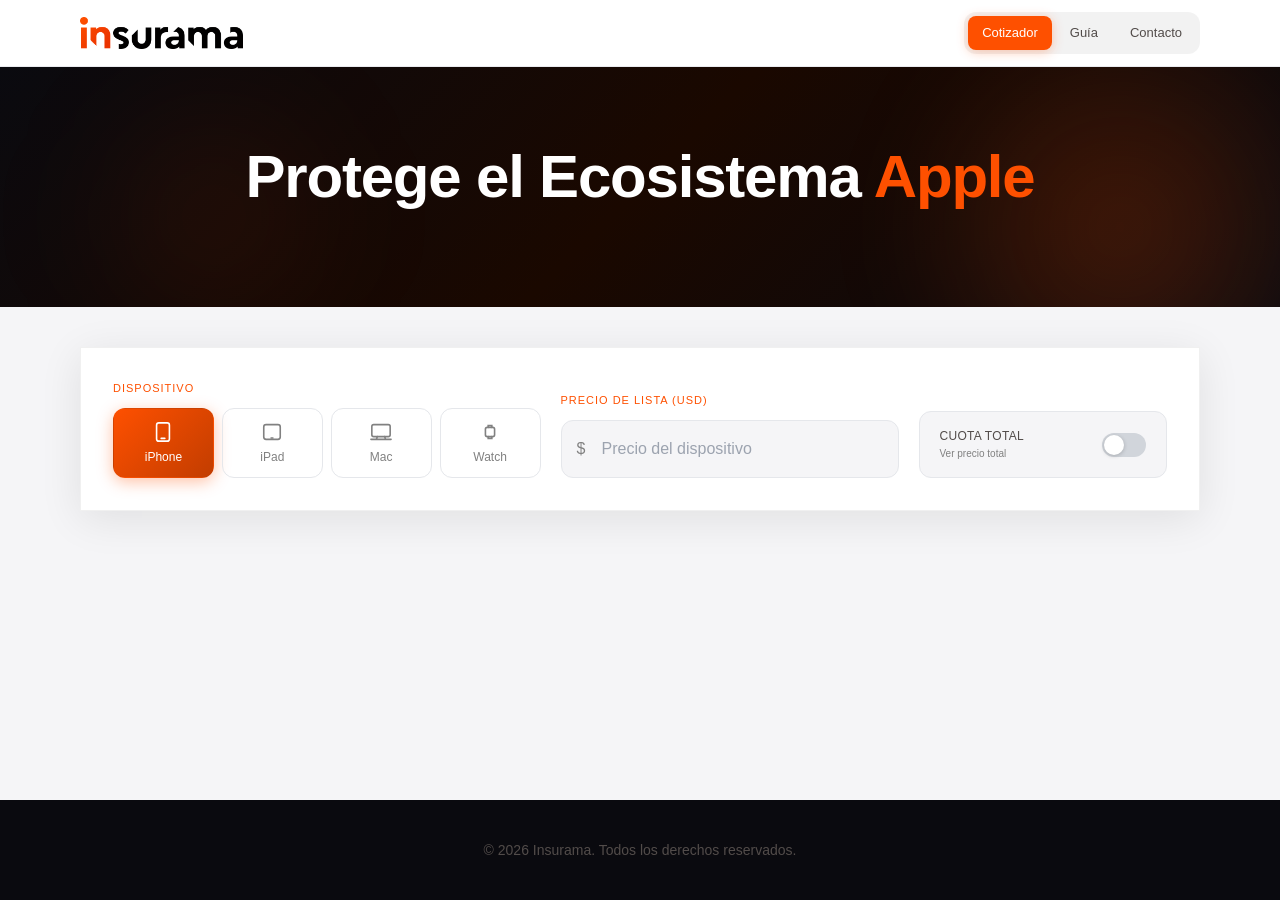
<file: index.html>
﻿<!DOCTYPE html>
<html lang="es">

<head>
  <meta charset="UTF-8">
  <meta name="viewport" content="width=device-width, initial-scale=1.0, viewport-fit=cover">
  <title>Insurama | Cotizador de Seguros</title>
  <style>
    *,
    ::backdrop,
    :after,
    :before {
      --tw-border-spacing-x: 0;
      --tw-border-spacing-y: 0;
      --tw-translate-x: 0;
      --tw-translate-y: 0;
      --tw-rotate: 0;
      --tw-skew-x: 0;
      --tw-skew-y: 0;
      --tw-scale-x: 1;
      --tw-scale-y: 1;
      --tw-pan-x: ;
      --tw-pan-y: ;
      --tw-pinch-zoom: ;
      --tw-scroll-snap-strictness: proximity;
      --tw-gradient-from-position: ;
      --tw-gradient-via-position: ;
      --tw-gradient-to-position: ;
      --tw-ordinal: ;
      --tw-slashed-zero: ;
      --tw-numeric-figure: ;
      --tw-numeric-spacing: ;
      --tw-numeric-fraction: ;
      --tw-ring-inset: ;
      --tw-ring-offset-width: 0px;
      --tw-ring-offset-color: #fff;
      --tw-ring-color: #3b82f680;
      --tw-ring-offset-shadow: 0 0 #0000;
      --tw-ring-shadow: 0 0 #0000;
      --tw-shadow: 0 0 #0000;
      --tw-shadow-colored: 0 0 #0000;
      --tw-blur: ;
      --tw-brightness: ;
      --tw-contrast: ;
      --tw-grayscale: ;
      --tw-hue-rotate: ;
      --tw-invert: ;
      --tw-saturate: ;
      --tw-sepia: ;
      --tw-drop-shadow: ;
      --tw-backdrop-blur: ;
      --tw-backdrop-brightness: ;
      --tw-backdrop-contrast: ;
      --tw-backdrop-grayscale: ;
      --tw-backdrop-hue-rotate: ;
      --tw-backdrop-invert: ;
      --tw-backdrop-opacity: ;
      --tw-backdrop-saturate: ;
      --tw-backdrop-sepia: ;
      --tw-contain-size: ;
      --tw-contain-layout: ;
      --tw-contain-paint: ;
      --tw-contain-style:
    }

    /*! tailwindcss v3.4.19 | MIT License | https://tailwindcss.com*/
    *,
    :after,
    :before {
      box-sizing: border-box;
      border: 0 solid #e5e7eb
    }

    :after,
    :before {
      --tw-content: ""
    }

    :host,
    html {
      line-height: 1.5;
      -webkit-text-size-adjust: 100%;
      -moz-tab-size: 4;
      -o-tab-size: 4;
      tab-size: 4;
      font-family: ui-sans-serif, system-ui, sans-serif, Apple Color Emoji, Segoe UI Emoji, Segoe UI Symbol, Noto Color Emoji;
      font-feature-settings: normal;
      font-variation-settings: normal;
      -webkit-tap-highlight-color: transparent
    }

    body {
      margin: 0;
      line-height: inherit
    }

    hr {
      height: 0;
      color: inherit;
      border-top-width: 1px
    }

    abbr:where([title]) {
      -webkit-text-decoration: underline dotted;
      text-decoration: underline dotted
    }

    h1,
    h2,
    h3,
    h4,
    h5,
    h6 {
      font-size: inherit;
      font-weight: inherit
    }

    a {
      color: inherit;
      text-decoration: inherit
    }

    b,
    strong {
      font-weight: bolder
    }

    code,
    kbd,
    pre,
    samp {
      font-family: ui-monospace, SFMono-Regular, Menlo, Monaco, Consolas, Liberation Mono, Courier New, monospace;
      font-feature-settings: normal;
      font-variation-settings: normal;
      font-size: 1em
    }

    small {
      font-size: 80%
    }

    sub,
    sup {
      font-size: 75%;
      line-height: 0;
      position: relative;
      vertical-align: initial
    }

    sub {
      bottom: -.25em
    }

    sup {
      top: -.5em
    }

    table {
      text-indent: 0;
      border-color: inherit;
      border-collapse: collapse
    }

    button,
    input,
    optgroup,
    select,
    textarea {
      font-family: inherit;
      font-feature-settings: inherit;
      font-variation-settings: inherit;
      font-size: 100%;
      font-weight: inherit;
      line-height: inherit;
      letter-spacing: inherit;
      color: inherit;
      margin: 0;
      padding: 0
    }

    button,
    select {
      text-transform: none
    }

    button,
    input:where([type=button]),
    input:where([type=reset]),
    input:where([type=submit]) {
      -webkit-appearance: button;
      background-color: initial;
      background-image: none
    }

    :-moz-focusring {
      outline: auto
    }

    :-moz-ui-invalid {
      box-shadow: none
    }

    progress {
      vertical-align: initial
    }

    ::-webkit-inner-spin-button,
    ::-webkit-outer-spin-button {
      height: auto
    }

    [type=search] {
      -webkit-appearance: textfield;
      outline-offset: -2px
    }

    ::-webkit-search-decoration {
      -webkit-appearance: none
    }

    ::-webkit-file-upload-button {
      -webkit-appearance: button;
      font: inherit
    }

    summary {
      display: list-item
    }

    blockquote,
    dd,
    dl,
    figure,
    h1,
    h2,
    h3,
    h4,
    h5,
    h6,
    hr,
    p,
    pre {
      margin: 0
    }

    fieldset {
      margin: 0
    }

    fieldset,
    legend {
      padding: 0
    }

    menu,
    ol,
    ul {
      list-style: none;
      margin: 0;
      padding: 0
    }

    dialog {
      padding: 0
    }

    textarea {
      resize: vertical
    }

    input::-moz-placeholder,
    textarea::-moz-placeholder {
      opacity: 1;
      color: #9ca3af
    }

    input::placeholder,
    textarea::placeholder {
      opacity: 1;
      color: #9ca3af
    }

    [role=button],
    button {
      cursor: pointer
    }

    :disabled {
      cursor: default
    }

    audio,
    canvas,
    embed,
    iframe,
    img,
    object,
    svg,
    video {
      display: block;
      vertical-align: middle
    }

    img,
    video {
      max-width: 100%;
      height: auto
    }

    [hidden]:where(:not([hidden=until-found])) {
      display: none
    }

    .pointer-events-none {
      pointer-events: none
    }

    .absolute {
      position: absolute
    }

    .relative {
      position: relative
    }

    .sticky {
      position: sticky
    }

    .inset-0 {
      inset: 0
    }

    .left-4 {
      left: 1rem
    }

    .top-0 {
      top: 0
    }

    .top-1\/2 {
      top: 50%
    }

    .z-10 {
      z-index: 10
    }

    .z-50 {
      z-index: 50
    }

    .col-span-full {
      grid-column: 1/-1
    }

    .mx-auto {
      margin-left: auto;
      margin-right: auto
    }

    .mb-0\.5 {
      margin-bottom: .125rem
    }

    .mb-1 {
      margin-bottom: .25rem
    }

    .mb-10 {
      margin-bottom: 2.5rem
    }

    .mb-2 {
      margin-bottom: .5rem
    }

    .mb-3 {
      margin-bottom: .75rem
    }

    .mb-4 {
      margin-bottom: 1rem
    }

    .mb-5 {
      margin-bottom: 1.25rem
    }

    .mb-6 {
      margin-bottom: 1.5rem
    }

    .mb-7 {
      margin-bottom: 1.75rem
    }

    .mb-8 {
      margin-bottom: 2rem
    }

    .mt-1 {
      margin-top: .25rem
    }

    .mt-1\.5 {
      margin-top: .375rem
    }

    .mt-5 {
      margin-top: 1.25rem
    }

    .mt-auto {
      margin-top: auto
    }

    .block {
      display: block
    }

    .flex {
      display: flex
    }

    .inline-flex {
      display: inline-flex
    }

    .grid {
      display: grid
    }

    .hidden {
      display: none
    }

    .h-1 {
      height: .25rem
    }

    .h-10 {
      height: 2.5rem
    }

    .h-2 {
      height: .5rem
    }

    .h-9 {
      height: 2.25rem
    }

    .h-px {
      height: 1px
    }

    .min-h-screen {
      min-height: 100vh
    }

    .w-10 {
      width: 2.5rem
    }

    .w-2 {
      width: .5rem
    }

    .w-9 {
      width: 2.25rem
    }

    .w-auto {
      width: auto
    }

    .w-full {
      width: 100%
    }

    .max-w-6xl {
      max-width: 72rem
    }

    .flex-1 {
      flex: 1 1 0%
    }

    .flex-shrink-0 {
      flex-shrink: 0
    }

    .-translate-y-1\/2 {
      --tw-translate-y: -50%;
      transform: translate(var(--tw-translate-x), var(--tw-translate-y)) rotate(var(--tw-rotate)) skewX(var(--tw-skew-x)) skewY(var(--tw-skew-y)) scaleX(var(--tw-scale-x)) scaleY(var(--tw-scale-y))
    }

    .grid-cols-1 {
      grid-template-columns: repeat(1, minmax(0, 1fr))
    }

    .grid-cols-4 {
      grid-template-columns: repeat(4, minmax(0, 1fr))
    }

    .flex-col {
      flex-direction: column
    }

    .items-start {
      align-items: flex-start
    }

    .items-end {
      align-items: flex-end
    }

    .items-center {
      align-items: center
    }

    .justify-center {
      justify-content: center
    }

    .justify-between {
      justify-content: space-between
    }

    .gap-1 {
      gap: .25rem
    }

    .gap-2 {
      gap: .5rem
    }

    .gap-3 {
      gap: .75rem
    }

    .gap-4 {
      gap: 1rem
    }

    .gap-5 {
      gap: 1.25rem
    }

    .gap-6 {
      gap: 1.5rem
    }

    .space-y-2>:not([hidden])~:not([hidden]) {
      --tw-space-y-reverse: 0;
      margin-top: calc(.5rem*(1 - var(--tw-space-y-reverse)));
      margin-bottom: calc(.5rem*var(--tw-space-y-reverse))
    }

    .space-y-3>:not([hidden])~:not([hidden]) {
      --tw-space-y-reverse: 0;
      margin-top: calc(.75rem*(1 - var(--tw-space-y-reverse)));
      margin-bottom: calc(.75rem*var(--tw-space-y-reverse))
    }

    .space-y-5>:not([hidden])~:not([hidden]) {
      --tw-space-y-reverse: 0;
      margin-top: calc(1.25rem*(1 - var(--tw-space-y-reverse)));
      margin-bottom: calc(1.25rem*var(--tw-space-y-reverse))
    }

    .overflow-hidden {
      overflow: hidden
    }

    .rounded-full {
      border-radius: 9999px
    }

    .rounded-lg {
      border-radius: .5rem
    }

    .rounded-xl {
      border-radius: .75rem
    }

    .border-b {
      border-bottom-width: 1px
    }

    .border-gray-200\/80 {
      border-color: #e5e7ebcc
    }

    .p-1 {
      padding: .25rem
    }

    .p-10 {
      padding: 2.5rem
    }

    .p-2\.5 {
      padding: .625rem
    }

    .p-4 {
      padding: 1rem
    }

    .p-5 {
      padding: 1.25rem
    }

    .p-6 {
      padding: 1.5rem
    }

    .p-7 {
      padding: 1.75rem
    }

    .px-2 {
      padding-left: .5rem;
      padding-right: .5rem
    }

    .px-3 {
      padding-left: .75rem;
      padding-right: .75rem
    }

    .px-4 {
      padding-left: 1rem;
      padding-right: 1rem
    }

    .px-5 {
      padding-left: 1.25rem;
      padding-right: 1.25rem
    }

    .px-6 {
      padding-left: 1.5rem;
      padding-right: 1.5rem
    }

    .py-1 {
      padding-top: .25rem;
      padding-bottom: .25rem
    }

    .py-10 {
      padding-top: 2.5rem;
      padding-bottom: 2.5rem
    }

    .py-14 {
      padding-top: 3.5rem;
      padding-bottom: 3.5rem
    }

    .py-2 {
      padding-top: .5rem;
      padding-bottom: .5rem
    }

    .py-3 {
      padding-top: .75rem;
      padding-bottom: .75rem
    }

    .py-4 {
      padding-top: 1rem;
      padding-bottom: 1rem
    }

    .pl-10 {
      padding-left: 2.5rem
    }

    .pr-4 {
      padding-right: 1rem
    }

    .text-center {
      text-align: center
    }

    .text-3xl {
      font-size: 1.875rem;
      line-height: 2.25rem
    }

    .text-\[10px\] {
      font-size: 10px
    }

    .text-base {
      font-size: 1rem;
      line-height: 1.5rem
    }

    .text-lg {
      font-size: 1.125rem;
      line-height: 1.75rem
    }

    .text-sm {
      font-size: .875rem;
      line-height: 1.25rem
    }

    .text-xs {
      font-size: .75rem;
      line-height: 1rem
    }

    .font-medium {
      font-weight: 500
    }

    .font-normal {
      font-weight: 400
    }

    .font-semibold {
      font-weight: 600
    }

    .uppercase {
      text-transform: uppercase
    }

    .leading-relaxed {
      line-height: 1.625
    }

    .leading-tight {
      line-height: 1.25
    }

    .tracking-wide {
      letter-spacing: .025em
    }

    .tracking-widest {
      letter-spacing: .1em
    }

    .text-white {
      --tw-text-opacity: 1;
      color: rgb(255 255 255/var(--tw-text-opacity, 1))
    }

    .transition-all {
      transition-property: all;
      transition-timing-function: cubic-bezier(.4, 0, .2, 1);
      transition-duration: .15s
    }

    .transition-colors {
      transition-property: color, background-color, border-color, text-decoration-color, fill, stroke;
      transition-timing-function: cubic-bezier(.4, 0, .2, 1);
      transition-duration: .15s
    }

    .hover\:text-brand:hover {
      --tw-text-opacity: 1;
      color: rgb(254 80 0/var(--tw-text-opacity, 1))
    }

    @media (min-width:640px) {
      .sm\:text-4xl {
        font-size: 2.25rem;
        line-height: 2.5rem
      }
    }

    @media (min-width:768px) {
      .md\:col-span-2 {
        grid-column: span 2/span 2
      }

      .md\:col-span-3 {
        grid-column: span 3/span 3
      }

      .md\:col-span-4 {
        grid-column: span 4/span 4
      }

      .md\:col-span-5 {
        grid-column: span 5/span 5
      }

      .md\:h-12 {
        height: 3rem
      }

      .md\:grid-cols-12 {
        grid-template-columns: repeat(12, minmax(0, 1fr))
      }

      .md\:grid-cols-2 {
        grid-template-columns: repeat(2, minmax(0, 1fr))
      }

      .md\:grid-cols-3 {
        grid-template-columns: repeat(3, minmax(0, 1fr))
      }

      .md\:p-8 {
        padding: 2rem
      }

      .md\:px-12 {
        padding-left: 3rem;
        padding-right: 3rem
      }

      .md\:py-20 {
        padding-top: 5rem;
        padding-bottom: 5rem
      }

      .md\:text-4xl {
        font-size: 2.25rem;
        line-height: 2.5rem
      }

      .md\:text-6xl {
        font-size: 3.75rem;
        line-height: 1
      }
    }

    @media (min-width:1024px) {
      .lg\:grid-cols-3 {
        grid-template-columns: repeat(3, minmax(0, 1fr))
      }
    }
  </style>
  <style>
    * {
      font-family: -apple-system, BlinkMacSystemFont, 'Segoe UI', Helvetica, Arial, sans-serif;
      -webkit-font-smoothing: antialiased;
      -webkit-tap-highlight-color: transparent;
      box-sizing: border-box;
    }

    html,
    body {
      overflow-x: hidden;
      -webkit-text-size-adjust: 100%;
    }

    .reveal {
      opacity: 0;
      transform: translateY(24px);
      transition: opacity 0.6s ease, transform 0.6s ease;
    }

    .reveal.visible {
      opacity: 1;
      transform: translateY(0);
    }

    .stagger-1 {
      transition-delay: 0.1s;
    }

    .stagger-2 {
      transition-delay: 0.2s;
    }

    .stagger-3 {
      transition-delay: 0.3s;
    }

    .stagger-4 {
      transition-delay: 0.4s;
    }

    .card-hover {
      transition: transform 0.25s ease, box-shadow 0.25s ease;
    }

    .card-hover:hover {
      transform: translateY(-4px) scale(1.012);
    }

    .glow-brand {
      box-shadow: 0 8px 32px rgba(254, 80, 0, 0.18), 0 0 0 2px rgba(254, 80, 0, 0.15);
    }

    .glow-brand:hover {
      box-shadow: 0 12px 40px rgba(254, 80, 0, 0.28), 0 0 0 2px rgba(254, 80, 0, 0.25);
    }

    @keyframes shimmer {
      0% {
        background-position: -400px 0;
      }

      100% {
        background-position: 400px 0;
      }
    }

    @keyframes float {

      0%,
      100% {
        transform: translateY(0px);
      }

      50% {
        transform: translateY(-8px);
      }
    }

    .animate-float {
      animation: float 4s ease-in-out infinite;
    }

    @keyframes orbPulse {

      0%,
      100% {
        opacity: 0.35;
        transform: scale(1);
      }

      50% {
        opacity: 0.55;
        transform: scale(1.08);
      }
    }

    .hero-orb {
      animation: orbPulse 6s ease-in-out infinite;
    }

    .glass {
      background: rgba(255, 255, 255, 0.96);
      border: 1px solid rgba(0, 0, 0, 0.07);
      box-shadow: 0 8px 32px rgba(0, 0, 0, 0.07);
    }

    .device-btn {
      cursor: pointer;
      transition: all 0.2s ease;
      border: 1.5px solid #e5e7eb;
      color: #818181;
    }

    .device-btn:hover {
      border-color: #FE5000;
      color: #FE5000;
      background: rgba(254, 80, 0, 0.04);
    }

    .device-btn.active {
      background: linear-gradient(135deg, #FE5000 0%, #c23d00 100%);
      border-color: transparent;
      color: white;
      box-shadow: 0 4px 16px rgba(254, 80, 0, 0.35);
    }

    .device-btn.active span,
    .device-btn.active svg {
      color: white;
      stroke: white;
    }

    .toggle-switch {
      width: 44px;
      height: 24px;
      background: #d1d5db;
      border-radius: 12px;
      position: relative;
      cursor: pointer;
      transition: background 0.3s;
      flex-shrink: 0;
    }

    .toggle-switch.on {
      background: #FE5000;
    }

    .toggle-switch::after {
      content: '';
      position: absolute;
      width: 20px;
      height: 20px;
      background: white;
      border-radius: 50%;
      top: 2px;
      left: 2px;
      transition: transform 0.3s;
      box-shadow: 0 1px 4px rgba(0, 0, 0, 0.2);
    }

    .toggle-switch.on::after {
      transform: translateX(20px);
    }

    .tab-btn {
      cursor: pointer;
      padding: 7px 14px;
      font-weight: 500;
      font-size: 13px;
      border-radius: 8px;
      transition: all 0.2s;
      white-space: nowrap;
    }

    .tab-btn.active {
      background: #FE5000;
      color: white;
      box-shadow: 0 2px 12px rgba(254, 80, 0, 0.3);
    }

    .tab-btn:not(.active) {
      color: #524C4A;
    }

    .tab-btn:not(.active):hover {
      background: rgba(0, 0, 0, 0.05);
    }

    @media (max-width: 400px) {
      .tab-btn {
        padding: 6px 10px;
        font-size: 12px;
      }
    }

    .tab-content {
      display: none;
      animation: tabFadeIn 0.35s ease;
    }

    .tab-content.active {
      display: block;
    }

    @keyframes tabFadeIn {
      from {
        opacity: 0;
        transform: translateY(6px);
      }

      to {
        opacity: 1;
        transform: translateY(0);
      }
    }

    header {
      transition: box-shadow 0.3s ease, border-color 0.3s ease;
      padding-left: env(safe-area-inset-left);
      padding-right: env(safe-area-inset-right);
    }

    header.scrolled {
      box-shadow: 0 2px 24px rgba(254, 80, 0, 0.08);
      border-bottom-color: rgba(254, 80, 0, 0.18) !important;
    }

    footer {
      padding-bottom: calc(env(safe-area-inset-bottom) + 2.5rem);
    }

    input:focus {
      outline: none;
      border-color: #FE5000 !important;
      box-shadow: 0 0 0 3px rgba(254, 80, 0, 0.15) !important;
    }

    input[type="number"]::-webkit-inner-spin-button,
    input[type="number"]::-webkit-outer-spin-button {
      -webkit-appearance: none;
      margin: 0;
    }

    input[type="number"] {
      -moz-appearance: textfield;
    }

    @keyframes pulse-glow {

      0%,
      100% {
        box-shadow: 0 8px 32px rgba(254, 80, 0, 0.15), 0 0 0 2px rgba(254, 80, 0, 0.12);
      }

      50% {
        box-shadow: 0 12px 40px rgba(254, 80, 0, 0.28), 0 0 0 2px rgba(254, 80, 0, 0.22);
      }
    }

    .recommended-pulse {
      animation: pulse-glow 3s infinite;
    }

    .fade-in {
      animation: fadeIn 0.4s ease;
    }

    @keyframes fadeIn {
      from {
        opacity: 0;
        transform: translateY(8px);
      }

      to {
        opacity: 1;
        transform: translateY(0);
      }
    }

    .section-label {
      font-size: 11px;
      font-weight: 500;
      letter-spacing: 0.09em;
      text-transform: uppercase;
      color: #FE5000;
    }

    .step-connector {
      flex: 1;
      height: 2px;
      background: linear-gradient(90deg, #FE5000, rgba(254, 80, 0, 0.2));
      margin: 0 8px;
      margin-top: -20px;
    }

    .coverage-card {
      border-radius: 20px;
      overflow: hidden;
      background: white;
      box-shadow: 0 4px 24px rgba(0, 0, 0, 0.07);
      transition: transform 0.25s ease, box-shadow 0.25s ease;
    }

    .coverage-card:hover {
      transform: translateY(-3px);
      box-shadow: 0 8px 32px rgba(0, 0, 0, 0.11);
    }

    button,
    input,
    [onclick] {
      touch-action: manipulation;
    }

    @media (max-width: 380px) {
      .hero-section h1 {
        font-size: 1.6rem;
        line-height: 1.2;
      }

      .device-btn span {
        font-size: 9px;
      }
    }
  </style>
</head>

<body class="min-h-screen flex flex-col" style="background:#f5f5f7; color:#070200"> <!-- ===== NAVBAR ===== -->
  <header class="sticky top-0 z-50 border-b border-gray-200/80"
    style="background:rgba(255,255,255,0.92);backdrop-filter:blur(20px);-webkit-backdrop-filter:blur(20px)">
    <div class="max-w-6xl mx-auto px-4 py-3 flex items-center justify-between gap-4"> <img
        src="[data-uri]"
        alt="Insurama" style="height:32px;width:auto;display:block;">
      <div class="flex gap-1 p-1 rounded-xl" style="background:rgba(0,0,0,0.05)"> <button class="tab-btn active"
          onclick="showTab('cotizador',this)">Cotizador</button> <button class="tab-btn"
          onclick="showTab('guia',this)">Guía</button> <button class="tab-btn"
          onclick="showTab('contacto',this)">Contacto</button> </div>
    </div>
  </header> <!-- ===== HERO ===== -->
  <section class="hero-section relative overflow-hidden py-14 md:py-20 px-4"
    style="background:linear-gradient(135deg, #0a0a0f 0%, #1a0800 50%, #0a0a0f 100%)"> <!-- Floating orb -->
    <div class="hero-orb absolute pointer-events-none"
      style="width:min(480px,100vw);height:min(480px,100vw);border-radius:50%;background:radial-gradient(circle, rgba(254,80,0,0.22) 0%, transparent 70%);top:-80px;right:-80px;filter:blur(40px)">
    </div>
    <div class="absolute pointer-events-none"
      style="width:min(300px,80vw);height:min(300px,80vw);border-radius:50%;background:radial-gradient(circle, rgba(254,80,0,0.1) 0%, transparent 70%);bottom:-60px;left:5%;filter:blur(60px)">
    </div>
    <div class="max-w-6xl mx-auto text-center relative z-10">
      <h1 class="text-3xl sm:text-4xl md:text-6xl font-semibold text-white leading-tight mb-5"
        style="letter-spacing:-0.02em"> Protege el Ecosistema <span style="color:#FE5000">Apple</span> </h1>
    </div>
  </section> <!-- TAB: COTIZADOR -->
  <div id="tab-cotizador" class="tab-content active">
    <section class="max-w-6xl mx-auto px-4 py-10"> <!-- Calculator panel -->
      <div class="reveal visible rounded-[24px] p-6 md:p-8 mb-8"
        style="background:#fff;box-shadow:0 8px 40px rgba(0,0,0,0.09);border:1px solid rgba(0,0,0,0.06)">
        <div class="grid grid-cols-1 md:grid-cols-12 gap-5 items-end"> <!-- Device Selector -->
          <div class="md:col-span-5"> <label class="section-label mb-3 block">Dispositivo</label>
            <div class="grid grid-cols-4 gap-2" id="deviceGrid"> <button onclick="selectDevice('iphone')"
                data-dev="iphone"
                class="device-btn active flex flex-col items-center py-3 px-2 rounded-xl transition-all"> <svg
                  viewBox="0 0 24 24" fill="none" stroke="currentColor" stroke-width="1.75" stroke-linecap="round"
                  width="22" height="22">
                  <rect x="5" y="2" width="14" height="20" rx="2.5" />
                  <line x1="10" y1="19" x2="14" y2="19" />
                </svg> <span class="text-xs mt-1.5 font-medium">iPhone</span> </button> <button
                onclick="selectDevice('ipad')" data-dev="ipad"
                class="device-btn flex flex-col items-center py-3 px-2 rounded-xl transition-all"> <svg
                  viewBox="0 0 24 24" fill="none" stroke="currentColor" stroke-width="1.75" stroke-linecap="round"
                  width="22" height="22">
                  <rect x="3" y="4" width="18" height="16" rx="2.5" />
                  <line x1="11" y1="18.5" x2="13" y2="18.5" />
                </svg> <span class="text-xs mt-1.5 font-medium">iPad</span> </button> <button
                onclick="selectDevice('mac')" data-dev="mac"
                class="device-btn flex flex-col items-center py-3 px-2 rounded-xl transition-all"> <svg
                  viewBox="0 0 24 24" fill="none" stroke="currentColor" stroke-width="1.75" stroke-linecap="round"
                  width="22" height="22">
                  <rect x="2" y="4" width="20" height="13" rx="2" />
                  <path d="M1 20h22M8 17l-1 3M16 17l1 3" />
                </svg> <span class="text-xs mt-1.5 font-medium">Mac</span> </button> <button
                onclick="selectDevice('watch')" data-dev="watch"
                class="device-btn flex flex-col items-center py-3 px-2 rounded-xl transition-all"> <svg
                  viewBox="0 0 24 24" fill="none" stroke="currentColor" stroke-width="1.75" stroke-linecap="round"
                  width="22" height="22">
                  <rect x="7" y="7" width="10" height="10" rx="2" />
                  <path d="M10 7V5h4v2M10 17v2h4v-2" />
                </svg> <span class="text-xs mt-1.5 font-medium">Watch</span> </button> </div>
          </div> <!-- Value Input -->
          <div class="md:col-span-4"> <label class="section-label mb-3 block">Precio de Lista (USD)</label>
            <div class="relative"> <span class="absolute left-4 top-1/2 -translate-y-1/2 font-normal text-base"
                style="color:#818181">$</span> <input id="priceInput" type="number" min="0" step="1"
                placeholder="Precio del dispositivo"
                class="w-full rounded-xl py-4 pl-10 pr-4 text-base font-normal transition-all"
                style="background:#f5f5f7;border:1.5px solid #e5e7eb;color:#070200" oninput="calculate()"> </div>
          </div> <!-- Monthly Toggle -->
          <div class="md:col-span-3">
            <div class="flex items-center justify-between py-4 px-5 rounded-xl"
              style="background:#f5f5f7;border:1.5px solid #e5e7eb">
              <div>
                <p class="text-xs font-medium uppercase tracking-wide mb-0.5" style="color:#524C4A">Cuota Total</p>
                <p class="text-[10px]" style="color:#818181">Ver precio total</p>
              </div>
              <div id="monthlyToggle" class="toggle-switch" onclick="toggleMonthly()"></div>
            </div>
          </div>
        </div> <!-- Range indicator -->
        <div id="rangeIndicator" class="mt-5 hidden"> <span
            class="inline-flex items-center gap-2 text-xs font-semibold px-3 py-2 rounded-lg"
            style="background:#f5f5f7;color:#524C4A"> <svg viewBox="0 0 24 24" fill="currentColor" width="13"
              height="13" style="color:#FE5000">
              <path
                d="M12 2C6.48 2 2 6.48 2 12s4.48 10 10 10 10-4.48 10-10S17.52 2 12 2zm1 15h-2v-6h2v6zm0-8h-2V7h2v2z" />
            </svg> <span id="rangeText"></span> </span> </div>
      </div> <!-- Pricing cards -->
      <div id="cardsContainer" class="grid grid-cols-1 md:grid-cols-2 lg:grid-cols-3 gap-6 mb-10"></div>
    </section>
  </div> <!-- TAB: GUIA -->
  <div id="tab-guia" class="tab-content">
    <div class="max-w-6xl mx-auto px-4 py-10 space-y-10">

      <!-- AVISO COMPARTIDO -->
      <div class="reveal p-6 md:p-8 rounded-[20px]" style="background:#ffdbcc;border:1px solid #e2bfb0">
        <div class="flex items-center gap-3 mb-5">
          <svg viewBox="0 0 24 24" fill="currentColor" width="24" height="24" style="color:#a04100;flex-shrink:0"><path d="M1 21h22L12 2 1 21zm12-3h-2v-2h2v2zm0-4h-2v-4h2v4z"/></svg>
          <div>
            <p class="text-xs font-bold uppercase tracking-widest" style="color:#7a3000">Aplica para ambas coberturas</p>
            <p class="text-sm font-semibold mt-0.5" style="color:#351000">Durante el proceso de facturación y activación, es obligatorio verificar que:</p>
          </div>
        </div>
        <div class="grid grid-cols-1 md:grid-cols-3 gap-3">
          <div class="flex items-center gap-3 p-3 rounded-[10px] bg-white" style="border:1px solid rgba(226,191,176,0.5)">
            <svg viewBox="0 0 24 24" fill="currentColor" width="20" height="20" style="color:#FE5000;flex-shrink:0"><path d="M12 2C6.48 2 2 6.48 2 12s4.48 10 10 10 10-4.48 10-10S17.52 2 12 2zm-2 15l-5-5 1.41-1.41L10 14.17l7.59-7.59L19 8l-9 9z"/></svg>
            <p class="text-sm" style="color:#351000">Precio de lista del dispositivo, sin descuentos ocasionales.</p>
          </div>
          <div class="flex items-center gap-3 p-3 rounded-[10px] bg-white" style="border:1px solid rgba(226,191,176,0.5)">
            <svg viewBox="0 0 24 24" fill="currentColor" width="20" height="20" style="color:#FE5000;flex-shrink:0"><path d="M12 2C6.48 2 2 6.48 2 12s4.48 10 10 10 10-4.48 10-10S17.52 2 12 2zm-2 15l-5-5 1.41-1.41L10 14.17l7.59-7.59L19 8l-9 9z"/></svg>
            <p class="text-sm" style="color:#351000">El valor de la póliza coincida con el cobrado en factura.</p>
          </div>
          <div class="flex items-center gap-3 p-3 rounded-[10px] bg-white" style="border:1px solid rgba(226,191,176,0.5)">
            <svg viewBox="0 0 24 24" fill="currentColor" width="20" height="20" style="color:#FE5000;flex-shrink:0"><path d="M12 2C6.48 2 2 6.48 2 12s4.48 10 10 10 10-4.48 10-10S17.52 2 12 2zm-2 15l-5-5 1.41-1.41L10 14.17l7.59-7.59L19 8l-9 9z"/></svg>
            <p class="text-sm" style="color:#351000">El plan seleccionado sea el contratado por el cliente.</p>
          </div>
        </div>
      </div>

      <!-- TODO RIESGO -->
      <div class="reveal">
        <div class="flex items-center gap-2 mb-5">
          <svg viewBox="0 0 24 24" fill="currentColor" width="22" height="22" style="color:#FE5000"><path d="M12 2L4 5.5V12c0 5 3.5 9.7 8 11 4.5-1.3 8-6 8-11V5.5L12 2z"/></svg>
          <div>
            <p class="text-xs font-bold uppercase tracking-widest" style="color:#FE5000">Cobertura completa</p>
            <h2 class="text-xl font-bold" style="color:#070200">Todo Riesgo</h2>
          </div>
        </div>
        <div class="grid grid-cols-1 md:grid-cols-2 gap-5">

          <!-- Cómo funciona — panel ancho -->
          <div class="rounded-[16px] bg-white p-6" style="border:1px solid #e5e7eb;box-shadow:0 2px 12px rgba(0,0,0,0.04)">
            <h3 class="text-sm font-semibold mb-4 flex items-center gap-2" style="color:#070200">
              <svg viewBox="0 0 24 24" fill="currentColor" width="18" height="18" style="color:#FE5000"><path d="M12 2C6.48 2 2 6.48 2 12s4.48 10 10 10 10-4.48 10-10S17.52 2 12 2zm1 17h-2v-2h2v2zm2.07-7.75l-.9.92C13.45 12.9 13 13.5 13 15h-2v-.5c0-1.1.45-2.1 1.17-2.83l1.24-1.26c.37-.36.59-.86.59-1.41 0-1.1-.9-2-2-2s-2 .9-2 2H8c0-2.21 1.79-4 4-4s4 1.79 4 4c0 .88-.36 1.68-.93 2.25z"/></svg>
              ¿Cómo funcionan los Seguros?
            </h3>
            <ul class="space-y-3">
              <li class="flex items-start gap-3">
                <svg viewBox="0 0 24 24" fill="currentColor" width="18" height="18" style="color:#FE5000;flex-shrink:0;margin-top:1px"><path d="M12 2C6.48 2 2 6.48 2 12s4.48 10 10 10 10-4.48 10-10S17.52 2 12 2zm-2 15l-5-5 1.41-1.41L10 14.17l7.59-7.59L19 8l-9 9z"/></svg>
                <p class="text-sm" style="color:#070200">Seguro para productos nuevos.</p>
              </li>
              <li class="flex items-start gap-3">
                <svg viewBox="0 0 24 24" fill="currentColor" width="18" height="18" style="color:#FE5000;flex-shrink:0;margin-top:1px"><path d="M12 2C6.48 2 2 6.48 2 12s4.48 10 10 10 10-4.48 10-10S17.52 2 12 2zm-2 15l-5-5 1.41-1.41L10 14.17l7.59-7.59L19 8l-9 9z"/></svg>
                <p class="text-sm" style="color:#070200">Cubre daño accidental (roturas o mojaduras) y robo/hurto, según la modalidad contratada.</p>
              </li>
              <li class="flex items-start gap-3">
                <svg viewBox="0 0 24 24" fill="currentColor" width="18" height="18" style="color:#FE5000;flex-shrink:0;margin-top:1px"><path d="M12 2C6.48 2 2 6.48 2 12s4.48 10 10 10 10-4.48 10-10S17.52 2 12 2zm-2 15l-5-5 1.41-1.41L10 14.17l7.59-7.59L19 8l-9 9z"/></svg>
                <p class="text-sm font-semibold" style="color:#070200">En caso de siniestro, NO HAY DEDUCIBLE.</p>
              </li>
              <li class="flex items-start gap-3">
                <svg viewBox="0 0 24 24" fill="currentColor" width="18" height="18" style="color:#FE5000;flex-shrink:0;margin-top:1px"><path d="M12 2C6.48 2 2 6.48 2 12s4.48 10 10 10 10-4.48 10-10S17.52 2 12 2zm-2 15l-5-5 1.41-1.41L10 14.17l7.59-7.59L19 8l-9 9z"/></svg>
                <p class="text-sm" style="color:#070200">Permite cambiar el equipo asegurado en cualquier momento de la vigencia.</p>
              </li>
              <li class="flex items-start gap-3">
                <svg viewBox="0 0 24 24" fill="currentColor" width="18" height="18" style="color:#FE5000;flex-shrink:0;margin-top:1px"><path d="M12 2C6.48 2 2 6.48 2 12s4.48 10 10 10 10-4.48 10-10S17.52 2 12 2zm-2 15l-5-5 1.41-1.41L10 14.17l7.59-7.59L19 8l-9 9z"/></svg>
                <p class="text-sm" style="color:#070200">Cubre 1 o 2 siniestros: 1 por daño accidental/mojadura + 1 por robo o hurto al año.</p>
              </li>
            </ul>
          </div>

          <!-- Siniestro — panel estrecho -->
          <div class="flex flex-col gap-4">
            <div class="rounded-[16px] p-6 flex-grow" style="background:#f5f5f7;border:1px solid #e5e7eb">
              <h3 class="text-sm font-semibold mb-4" style="color:#070200">¿Qué sucede en caso de siniestro?</h3>
              <div class="space-y-3">
                <div class="flex items-start gap-3 pb-3" style="border-bottom:1px solid #e5e7eb">
                  <span class="w-6 h-6 rounded-full flex items-center justify-center text-xs font-bold text-white flex-shrink-0" style="background:#FE5000">1</span>
                  <p class="text-sm" style="color:#070200">Declarar el siniestro vía app <strong>INSURAMA</strong> o Espacio Cliente web.</p>
                </div>
                <div class="flex items-start gap-3 pb-3" style="border-bottom:1px solid #e5e7eb">
                  <span class="w-6 h-6 rounded-full flex items-center justify-center text-xs font-bold text-white flex-shrink-0" style="background:#FE5000">2</span>
                  <p class="text-sm" style="color:#070200">Adjuntar factura/boleta de compra del equipo.</p>
                </div>
                <div class="flex items-start gap-3 pb-3" style="border-bottom:1px solid #e5e7eb">
                  <span class="w-6 h-6 rounded-full flex items-center justify-center text-xs font-bold text-white flex-shrink-0" style="background:#FE5000">3</span>
                  <p class="text-sm" style="color:#070200"><strong>Daño accidental:</strong> fotos del equipo + factura.</p>
                </div>
                <div class="flex items-start gap-3">
                  <span class="w-6 h-6 rounded-full flex items-center justify-center text-xs font-bold text-white flex-shrink-0" style="background:#FE5000">4</span>
                  <p class="text-sm" style="color:#070200"><strong>Robo o hurto:</strong> factura + denuncia + bloqueo IMEI.</p>
                </div>
              </div>
            </div>
            <div class="flex items-center gap-2 p-3 rounded-[10px]" style="background:#fff3ee;border:1px solid rgba(254,80,0,0.2)">
              <svg viewBox="0 0 24 24" fill="currentColor" width="16" height="16" style="color:#FE5000;flex-shrink:0"><path d="M12 2C8.13 2 5 5.13 5 9c0 5.25 7 13 7 13s7-7.75 7-13c0-3.87-3.13-7-7-7zm0 9.5c-1.38 0-2.5-1.12-2.5-2.5s1.12-2.5 2.5-2.5 2.5 1.12 2.5 2.5-1.12 2.5-2.5 2.5z"/></svg>
              <p class="text-xs" style="color:#070200">Mantener activa la <strong>geolocalización de la app INSURAMA</strong>.</p>
            </div>
          </div>

        </div>
      </div>

      <!-- EXTENSIÓN DE GARANTÍA -->
      <div class="reveal rounded-[20px] p-6 md:p-8 pb-10" style="background:#f0f0f2;border:1px solid #e2e2e4">
        <div class="flex items-center gap-2 mb-6">
          <svg viewBox="0 0 24 24" fill="currentColor" width="22" height="22" style="color:#FE5000"><path d="M12 1L3 5v6c0 5.55 3.84 10.74 9 12 5.16-1.26 9-6.45 9-12V5l-9-4zm-2 16l-4-4 1.41-1.41L10 14.17l6.59-6.59L18 9l-8 8z"/></svg>
          <div>
            <p class="text-xs font-bold uppercase tracking-widest" style="color:#FE5000">Garantía extendida</p>
            <h2 class="text-xl font-bold" style="color:#070200">Extensión de Garantía</h2>
          </div>
        </div>
        <div class="grid grid-cols-1 md:grid-cols-2 gap-6">

          <!-- Cómo funciona -->
          <div>
            <h3 class="text-sm font-semibold mb-4" style="color:#070200">¿Cómo funciona la Extensión de Garantía?</h3>
            <ul class="space-y-3">
              <li class="flex items-start gap-3">
                <svg viewBox="0 0 24 24" fill="currentColor" width="18" height="18" style="color:#FE5000;flex-shrink:0;margin-top:1px"><path d="M12 2C6.48 2 2 6.48 2 12s4.48 10 10 10 10-4.48 10-10S17.52 2 12 2zm-2 15l-5-5 1.41-1.41L10 14.17l7.59-7.59L19 8l-9 9z"/></svg>
                <p class="text-sm" style="color:#070200">Cubre el mismo tipo de averías y defectos cubiertos en la garantía oficial del fabricante.</p>
              </li>
              <li class="flex items-start gap-3">
                <svg viewBox="0 0 24 24" fill="currentColor" width="18" height="18" style="color:#FE5000;flex-shrink:0;margin-top:1px"><path d="M12 2C6.48 2 2 6.48 2 12s4.48 10 10 10 10-4.48 10-10S17.52 2 12 2zm-2 15l-5-5 1.41-1.41L10 14.17l7.59-7.59L19 8l-9 9z"/></svg>
                <p class="text-sm" style="color:#070200">Si no es posible la reparación, se sustituye por un equipo de igual o similares características.</p>
              </li>
              <li class="flex items-start gap-3">
                <svg viewBox="0 0 24 24" fill="currentColor" width="18" height="18" style="color:#FE5000;flex-shrink:0;margin-top:1px"><path d="M12 2C6.48 2 2 6.48 2 12s4.48 10 10 10 10-4.48 10-10S17.52 2 12 2zm-2 15l-5-5 1.41-1.41L10 14.17l7.59-7.59L19 8l-9 9z"/></svg>
                <p class="text-sm" style="color:#070200">La cobertura se activa al finalizar la garantía oficial del fabricante.</p>
              </li>
            </ul>
          </div>

          <!-- Defecto de fábrica -->
          <div class="rounded-[14px] bg-white p-5" style="border:1px solid #e5e7eb;box-shadow:0 1px 8px rgba(0,0,0,0.04)">
            <h3 class="text-sm font-semibold mb-4" style="color:#070200">¿Qué sucede en caso de defecto de fábrica?</h3>
            <div class="space-y-4">
              <div class="flex items-start gap-3 pb-3" style="border-bottom:1px solid #f0f0f0">
                <span class="w-6 h-6 rounded-full flex items-center justify-center text-xs font-bold text-white flex-shrink-0" style="background:#FE5000">1</span>
                <div>
                  <p class="text-xs font-semibold mb-0.5" style="color:#070200">Declarar el defecto</p>
                  <p class="text-xs" style="color:#524C4A">App <strong>INSURAMA</strong> o Espacio Cliente web.</p>
                </div>
              </div>
              <div class="flex items-start gap-3 pb-3" style="border-bottom:1px solid #f0f0f0">
                <span class="w-6 h-6 rounded-full flex items-center justify-center text-xs font-bold text-white flex-shrink-0" style="background:#FE5000">2</span>
                <div>
                  <p class="text-xs font-semibold mb-0.5" style="color:#070200">Documentación</p>
                  <p class="text-xs" style="color:#524C4A">Factura de compra + certificado de garantía original del fabricante.</p>
                </div>
              </div>
              <div class="flex items-start gap-3">
                <span class="w-6 h-6 rounded-full flex items-center justify-center text-xs font-bold text-white flex-shrink-0" style="background:#FE5000">3</span>
                <div>
                  <p class="text-xs font-semibold mb-0.5" style="color:#070200">Solución</p>
                  <p class="text-xs" style="color:#524C4A">Reparación o sustitución si no es posible la reparación.</p>
                </div>
              </div>
            </div>
          </div>

        </div>
      </div>

    </div>
  </div>
  </div> <!-- TAB: CONTACTO -->
  <div id="tab-contacto" class="tab-content">
    <section class="max-w-6xl mx-auto px-4 py-10">
      <div class="grid grid-cols-1 md:grid-cols-2 gap-6"> <!-- Clientes -->
        <div class="reveal card-hover rounded-[24px] overflow-hidden"
          style="background:#fff;box-shadow:0 4px 24px rgba(0,0,0,0.07);border:1px solid #f0f0f0">
          <div class="h-1" style="background:linear-gradient(90deg,#FE5000,#c23d00)"></div>
          <div class="p-6 md:p-8">
            <div class="flex items-center gap-3 mb-7">
              <div class="w-10 h-10 rounded-xl flex items-center justify-center" style="background:rgba(254,80,0,0.1)">
                <svg viewBox="0 0 24 24" fill="currentColor" width="20" height="20" style="color:#FE5000">
                  <path
                    d="M12 2C6.48 2 2 6.48 2 12s4.48 10 10 10 10-4.48 10-10S17.52 2 12 2zm0 3c1.66 0 3 1.34 3 3s-1.34 3-3 3-3-1.34-3-3 1.34-3 3-3zm0 14.2c-2.5 0-4.71-1.28-6-3.22.03-1.99 4-3.08 6-3.08 1.99 0 5.97 1.09 6 3.08-1.29 1.94-3.5 3.22-6 3.22z" />
                </svg>
              </div>
              <h3 class="font-semibold text-lg" style="color:#070200">Contacto para Clientes</h3>
            </div>
            <ul class="space-y-5">
              <li class="flex items-center gap-4">
                <span class="w-9 h-9 rounded-full flex items-center justify-center flex-shrink-0" style="background:rgba(254,80,0,0.08)">
                  <svg viewBox="0 0 24 24" fill="currentColor" width="17" height="17" style="color:#FE5000">
                    <path d="M12 2C6.48 2 2 6.48 2 12s4.48 10 10 10 10-4.48 10-10S17.52 2 12 2zm-2 14.5v-9l6 4.5-6 4.5z"/>
                  </svg>
                </span>
                <div>
                  <p class="text-[10px] font-semibold uppercase tracking-widest mb-0.5" style="color:#818181">Espacio Cliente</p>
                  <a href="https://cliente.insurama.cr" target="_blank" class="text-sm font-medium" style="color:#070200" onmouseover="this.style.color='#FE5000'" onmouseout="this.style.color='#070200'">cliente.insurama.cr</a>
                </div>
              </li>
              <li class="flex items-center gap-4">
                <span class="w-9 h-9 rounded-full flex items-center justify-center flex-shrink-0" style="background:rgba(254,80,0,0.08)">
                  <svg viewBox="0 0 24 24" fill="currentColor" width="17" height="17" style="color:#FE5000">
                    <path d="M20 4H4c-1.1 0-2 .9-2 2v12c0 1.1.9 2 2 2h16c1.1 0 2-.9 2-2V6c0-1.1-.9-2-2-2zm0 4l-8 5-8-5V6l8 5 8-5v2z"/>
                  </svg>
                </span>
                <div>
                  <p class="text-[10px] font-semibold uppercase tracking-widest mb-0.5" style="color:#818181">Correo electrónico</p>
                  <a href="mailto:clientes@insurama.cr" class="text-sm font-medium" style="color:#070200" onmouseover="this.style.color='#FE5000'" onmouseout="this.style.color='#070200'">clientes@insurama.cr</a>
                </div>
              </li>
              <li class="flex items-center gap-4">
                <span class="w-9 h-9 rounded-full flex items-center justify-center flex-shrink-0" style="background:rgba(254,80,0,0.08)">
                  <svg viewBox="0 0 24 24" fill="currentColor" width="17" height="17" style="color:#FE5000">
                    <path d="M6.62 10.79c1.44 2.83 3.76 5.14 6.59 6.59l2.2-2.2c.27-.27.67-.36 1.02-.24 1.12.37 2.33.57 3.57.57.55 0 1 .45 1 1V20c0 .55-.45 1-1 1-9.39 0-17-7.61-17-17 0-.55.45-1 1-1h3.5c.55 0 1 .45 1 1 0 1.25.2 2.45.57 3.57.11.35.03.74-.25 1.02l-2.2 2.2z"/>
                  </svg>
                </span>
                <div>
                  <p class="text-[10px] font-semibold uppercase tracking-widest mb-0.5" style="color:#818181">Atención a cliente</p>
                  <p class="text-sm font-medium" style="color:#070200">(506) 4010-4293</p>
                </div>
              </li>
            </ul>
            <div style="margin-top:20px;background:linear-gradient(135deg,#FE5000 0%,#c23d00 100%);border-radius:16px;padding:16px 18px;display:flex;align-items:center;gap:16px;">
              <img src="[data-uri]" alt="QR App Store" style="width:88px;height:88px;border-radius:10px;background:#fff;padding:5px;flex-shrink:0;">
              <div>
                <p style="color:white;font-size:13px;font-weight:500;margin:0 0 10px 0;line-height:1.4">Descarga nuestra app <strong>INSURAMA</strong><br>desde tu App Store</p>
                <a href="https://apps.apple.com/mx/app/insurama/id6443416637" target="_blank" style="display:inline-flex;align-items:center;gap:8px;background:#000;color:white;padding:7px 13px;border-radius:9px;text-decoration:none;">
                  <svg viewBox="0 0 814 1000" fill="white" width="15" height="15"><path d="M788.1 340.9c-5.8 4.5-108.2 62.2-108.2 190.5 0 148.4 130.3 200.9 134.2 202.2-.6 3.2-20.7 71.9-68.7 141.9-42.8 61.6-87.5 123.1-155.5 123.1s-85.5-39.5-164-39.5c-76 0-103.7 40.8-165.9 40.8s-105-47.4-148.2-108.6C27.5 714.4 0 598 0 481.7 0 168.7 193.3 58.1 384.7 58.1c100.3 0 183.8 66.3 245.5 66.3 61.3 0 158-70.1 270.1-70.1 36.3 0 133.8 3.9 204.7 96.3zm-252.3-166.2c31.1-36.9 53.1-88.1 53.1-139.3 0-7.1-.6-14.3-1.9-20.1-50.6 1.9-110.8 33.7-147.1 75.8-28.5 32.4-55.1 83.6-55.1 135.5 0 7.8 1.3 15.6 1.9 18.1 3.2.6 8.4 1.3 13.6 1.3 45.4 0 102.5-30.4 135.5-71.3z"/></svg>
                  <div style="line-height:1.15"><span style="font-size:9px;display:block;opacity:0.8;font-weight:400">Disponible en el</span><span style="font-size:13px;font-weight:700">App Store</span></div>
                </a>
              </div>
            </div>
          </div>
        </div>
      </div>
    </section>
  </div> <!-- ===== FOOTER ===== -->
  <footer class="mt-auto py-10 text-center" style="background:#0a0a0f">
    <div class="max-w-6xl mx-auto px-4">
      <p class="text-sm" style="color:#524C4A">&copy; 2026 Insurama. Todos los derechos reservados.</p>
    </div>
  </footer>
  <script>
    function showTab(name, btn) {
      document.querySelectorAll('.tab-content').forEach(t => t.classList.remove('active'));
      document.querySelectorAll('.tab-btn').forEach(b => b.classList.remove('active'));
      document.getElementById('tab-' + name).classList.add('active');
      if (btn) btn.classList.add('active');
    }

    const DB = {
      iphone: {
        ranges: [[250, 450], [450, 650], [650, 900], [900, 1250], [1250, 1625], [1625, 2000], [2000, 2375], [2375, 3000]],
        todoRiesgo: {
          12: [80, 130, 185, 195, 280, 355, 430, 520],
          18: [115, 180, 255, 275, 395, 495, 600, 730],
          24: [130, 205, 290, 310, 450, 565, 690, 835]
        },
        roboHurto: {
          12: [40, 64, 90, 95, 140, 175, 210, 255],
          18: [55, 90, 125, 135, 195, 245, 295, 360],
          24: [65, 105, 140, 150, 220, 280, 340, 410]
        }
      },
      ipad: {
        ranges: [[250, 450], [450, 650], [650, 900], [900, 1250], [1250, 1625], [1625, 2000], [2000, 2375], [2375, 2625], [2625, 2875], [2875, 3125], [3125, 3500], [3500, 3875], [3875, 5000]],
        todoRiesgo: {
          12: [50, 80, 110, 130, 170, 210, 260, 295, 325, 350, 390, 435, 570],
          18: [70, 110, 155, 185, 235, 300, 360, 410, 450, 495, 545, 605, 800],
          24: [80, 125, 175, 210, 270, 340, 410, 470, 515, 565, 620, 690, 915]
        },
        roboHurto: {
          12: [25, 40, 55, 65, 85, 105, 125, 145, 160, 175, 190, 210, 285],
          18: [35, 55, 75, 90, 116, 145, 175, 200, 220, 240, 265, 295, 400],
          24: [40, 60, 85, 100, 135, 170, 200, 230, 255, 275, 305, 340, 455]
        }
      },
      mac: {
        ranges: [[500, 800], [800, 1000], [1000, 1500], [1500, 2000], [2000, 2500], [2500, 4250], [4250, 5000], [5000, 6250]],
        todoRiesgo: {
          12: [70, 95, 130, 215, 280, 355, 510, 615],
          18: [95, 130, 180, 305, 390, 500, 710, 865],
          24: [110, 150, 210, 345, 450, 570, 810, 985]
        },
        danoAccidental: {
          12: [45, 60, 75, 130, 155, 195, 280, 340],
          18: [65, 85, 110, 180, 215, 275, 390, 475],
          24: [70, 100, 125, 210, 245, 310, 445, 540]
        }
      },
      watch: {
        ranges: [[250, 450], [450, 650], [650, 900], [900, 1150], [1150, 1400]],
        todoRiesgo: {
          12: [45, 70, 95, 110, 130],
          18: [60, 95, 135, 155, 185],
          24: [70, 110, 155, 175, 210]
        },
        roboHurto: {
          12: [15, 25, 35, 45, 55],
          18: [20, 30, 45, 60, 75],
          24: [25, 40, 50, 70, 85]
        }
      }
    };

    const EXT_GARANTIA = {
      ranges: [[0, 50], [50, 100], [100, 250], [250, 500], [500, 1000], [1000, 1500], [1500, 2000], [2000, 2500], [2500, 3000], [3000, 5001]],
      celulares: {
        12: [null, null, 13.33, 26.67, 33.33, 40.00, 46.67, 50.00, null, null],
        24: [null, null, 20.00, 40.00, 50.00, 60.00, 70.00, 75.00, null, null]
      },
      resto: {
        36: [6.00, 10.00, 20.00, 40.00, 50.00, 60.00, 70.00, 75.00, 85.00, 110.00]
      }
    };

    let currentDevice = 'iphone';
    let showMonthly = true;

    function selectDevice(dev) {
      currentDevice = dev;
      document.querySelectorAll('.device-btn').forEach(function (b) {
        b.classList.toggle('active', b.dataset.dev === dev);
        if (b.dataset.dev !== dev) b.classList.add('text-dark-400');
        else b.classList.remove('text-dark-400');
      });
      calculate();
    }

    function toggleMonthly() {
      showMonthly = !showMonthly;
      document.getElementById('monthlyToggle').classList.toggle('on', !showMonthly);
      calculate();
    }

    function findRange(ranges, value) {
      for (var i = 0; i < ranges.length; i++) {
        if (value >= ranges[i][0] && value < ranges[i][1]) return i;
      }
      return -1;
    }

    function fmt(n) { return '$' + n.toFixed(2); }

    const CARD_THEMES = {
      'Todo Riesgo': { borderColor: 'rgba(254,80,0,0.25)', headerGrad: 'linear-gradient(135deg,#FE5000 0%,#c23d00 100%)', accentBg: '#FE5000', lightBg: 'rgba(254,80,0,0.07)', highlightBorder: 'rgba(254,80,0,0.35)', iconColor: '#FE5000', shadowColor: 'rgba(254,80,0,0.1)' },
      'Robo y Hurto': { borderColor: 'rgba(7,2,0,0.18)', headerGrad: 'linear-gradient(135deg,#524C4A 0%,#070200 100%)', accentBg: '#070200', lightBg: 'rgba(7,2,0,0.05)', highlightBorder: 'rgba(7,2,0,0.22)', iconColor: '#070200', shadowColor: 'rgba(7,2,0,0.1)' },
      'Daño Accidental': { borderColor: 'rgba(7,2,0,0.18)', headerGrad: 'linear-gradient(135deg,#524C4A 0%,#070200 100%)', accentBg: '#070200', lightBg: 'rgba(7,2,0,0.05)', highlightBorder: 'rgba(7,2,0,0.22)', iconColor: '#070200', shadowColor: 'rgba(7,2,0,0.1)' },
      'Ext. Garantia': { borderColor: 'rgba(180,83,9,0.2)', headerGrad: 'linear-gradient(135deg,#B45309 0%,#78350F 100%)', accentBg: '#92400E', lightBg: 'rgba(180,83,9,0.06)', highlightBorder: 'rgba(180,83,9,0.28)', iconColor: '#92400E', shadowColor: 'rgba(180,83,9,0.08)' }
    };

    const CARD_SVGS = {
      'Todo Riesgo': '<svg viewBox="0 0 24 24" fill="currentColor" width="22" height="22"><path d="M12 2L4 5.5V12c0 5 3.5 9.7 8 11 4.5-1.3 8-6 8-11V5.5L12 2z"/></svg>',
      'Robo y Hurto': '<svg viewBox="0 0 24 24" fill="currentColor" width="22" height="22"><path d="M18 8h-1V6c0-2.76-2.24-5-5-5S7 3.24 7 6v2H6c-1.1 0-2 .9-2 2v10c0 1.1.9 2 2 2h12c1.1 0 2-.9 2-2V10c0-1.1-.9-2-2-2zm-6 9c-1.1 0-2-.9-2-2s.9-2 2-2 2 .9 2 2-.9 2-2 2zm3.1-9H8.9V6c0-1.71 1.39-3.1 3.1-3.1 1.71 0 3.1 1.39 3.1 3.1v2z"/></svg>',
      'Daño Accidental': '<svg viewBox="0 0 24 24" fill="currentColor" width="22" height="22"><path d="M12 2C6.48 2 2 6.48 2 12s4.48 10 10 10 10-4.48 10-10S17.52 2 12 2zm1 15h-2v-2h2v2zm0-4h-2V7h2v6z"/></svg>',
      'Ext. Garantia': '<svg viewBox="0 0 24 24" fill="currentColor" width="22" height="22"><path d="M12 1L3 5v6c0 5.55 3.84 10.74 9 12 5.16-1.26 9-6.45 9-12V5l-9-4zm-2 16l-4-4 1.41-1.41L10 14.17l6.59-6.59L18 9l-8 8z"/></svg>'
    };

    function buildCard(title, desc, recommended, plans) {
      var t = CARD_THEMES[title] || CARD_THEMES['Todo Riesgo'];
      var svg = CARD_SVGS[title] || CARD_SVGS['Todo Riesgo'];

      var recBadge = recommended
        ? '<div style="display:inline-flex;align-items:center;gap:5px;background:' + t.accentBg + ';color:white;font-size:10px;font-weight:500;padding:5px 12px;border-radius:20px;letter-spacing:0.08em;text-transform:uppercase;"><svg viewBox="0 0 24 24" fill="currentColor" width="10" height="10"><path d="M12 17.27L18.18 21l-1.64-7.03L22 9.24l-7.19-.61L12 2 9.19 8.63 2 9.24l5.46 4.73L5.82 21z"/></svg>Mas Completo</div>'
        : '';

      var plansHtml = plans.map(function (p, i) {
        var total = p.p;
        var monthly = total / p.m;
        var isHighlight = recommended ? (i === 0) : (title === 'Ext. Garantia' ? (i === 0) : (i === plans.length - 1));
        var rowBg = isHighlight ? t.lightBg : '#f8f8f8';
        var rowBorder = isHighlight ? t.highlightBorder : '#e5e7eb';
        var priceColor = isHighlight ? t.iconColor : '#070200';
        var periodLabel = p.m === 12 ? '12 meses' : p.m === 18 ? '18 meses' : p.m === 24 ? '24 meses' : '36 meses';
        var priceDisplay = showMonthly
          ? '<div style="text-align:right"><span style="font-size:20px;font-weight:600;color:' + priceColor + ';line-height:1">' + fmt(monthly) + '</span><span style="font-size:11px;font-weight:400;color:#818181">/mes</span><div style="font-size:10px;color:#818181;margin-top:2px">Total: ' + fmt(total) + '</div></div>'
          : '<div style="text-align:right"><span style="font-size:20px;font-weight:600;color:' + priceColor + ';line-height:1">' + fmt(total) + '</span></div>';
        var highlight = isHighlight ? '<div style="font-size:10px;font-weight:500;color:' + t.iconColor + ';margin-top:2px;text-transform:uppercase;letter-spacing:0.06em">Recomendado</div>' : '';
        return '<div style="display:flex;align-items:center;justify-content:space-between;background:' + rowBg + ';border:1.5px solid ' + rowBorder + ';border-radius:12px;padding:12px 14px;"><div><div style="font-size:12px;font-weight:500;color:#070200;letter-spacing:0.01em">' + periodLabel + '</div>' + highlight + '</div>' + priceDisplay + '</div>';
      }).join('');

      var extraClass = recommended ? 'recommended-pulse' : '';
      return '<div class="reveal card-hover ' + extraClass + '" style="background:#fff;border:1.5px solid ' + t.borderColor + ';border-radius:24px;overflow:hidden;display:flex;flex-direction:column;height:100%;box-shadow:0 8px 32px ' + t.shadowColor + '">'
        + '<div style="' + t.headerGrad.replace('linear-gradient', 'background:linear-gradient') + ';padding:20px 22px;">'
        + '<div style="display:flex;align-items:center;justify-content:space-between;margin-bottom:' + (recBadge ? '12px' : '0') + '">'
        + '<div style="display:flex;align-items:center;gap:12px;">'
        + '<div style="background:rgba(255,255,255,0.18);border-radius:10px;padding:8px;color:white;">' + svg + '</div>'
        + '<div><div style="color:white;font-weight:600;font-size:15px">' + title + '</div>'
        + '<div style="color:rgba(255,255,255,0.72);font-size:10px;text-transform:uppercase;letter-spacing:0.1em;margin-top:2px">' + desc + '</div>'
        + '</div></div></div>' + recBadge + '</div>'
        + '<div style="padding:16px;display:flex;flex-direction:column;gap:8px;flex:1;">' + plansHtml + '</div>'
        + '</div>';
    }

    function calculate() {
      var val = parseFloat(document.getElementById('priceInput').value);
      var container = document.getElementById('cardsContainer');
      var rangeInd = document.getElementById('rangeIndicator');

      if (!val || val <= 0) {
        container.innerHTML = '';
        rangeInd.classList.add('hidden');
        return;
      }

      var cards = [];
      var dev = currentDevice;
      var data = DB[dev];
      var rangeIdx = findRange(data.ranges, val);

      if (rangeIdx >= 0) {
        rangeInd.classList.remove('hidden');
        document.getElementById('rangeText').textContent = 'Rango detectado: $' + data.ranges[rangeIdx][0] + ' - $' + data.ranges[rangeIdx][1];

        var egRangeIdx = findRange(EXT_GARANTIA.ranges, val);
        if (egRangeIdx >= 0) {
          if (dev === 'iphone') {
            var eg12 = EXT_GARANTIA.celulares[12][egRangeIdx];
            var eg24 = EXT_GARANTIA.celulares[24][egRangeIdx];
            var egPlans = [];
            if (eg24 !== null) egPlans.push({ m: 24, p: eg24 });
            if (eg12 !== null) egPlans.push({ m: 12, p: eg12 });
            if (egPlans.length > 0) cards.push(buildCard('Ext. Garantia', 'Extension de garantia del fabricante', false, egPlans));
          } else {
            var eg36 = EXT_GARANTIA.resto[36][egRangeIdx];
            if (eg36 !== null) cards.push(buildCard('Ext. Garantia', 'Extension de garantia del fabricante', false, [{ m: 36, p: eg36 }]));
          }
        }

        var tr = data.todoRiesgo;
        cards.push(buildCard('Todo Riesgo', 'Dano Accidental + Robo + Hurto', true,
          [{ m: 24, p: tr[24][rangeIdx] }, { m: 18, p: tr[18][rangeIdx] }, { m: 12, p: tr[12][rangeIdx] }]));

        if (dev === 'mac') {
          var da = data.danoAccidental;
          cards.push(buildCard('Daño Accidental', 'Cobertura por dano accidental', false,
            [{ m: 24, p: da[24][rangeIdx] }, { m: 18, p: da[18][rangeIdx] }, { m: 12, p: da[12][rangeIdx] }]));
        } else {
          var rh = data.roboHurto;
          cards.push(buildCard('Robo y Hurto', 'Proteccion contra sustraccion del equipo', false,
            [{ m: 24, p: rh[24][rangeIdx] }, { m: 18, p: rh[18][rangeIdx] }, { m: 12, p: rh[12][rangeIdx] }]));
        }
      } else {
        rangeInd.classList.remove('hidden');
        document.getElementById('rangeText').textContent = 'Valor fuera de rango. Rango valido: $' + data.ranges[0][0] + ' - $' + data.ranges[data.ranges.length - 1][1];
      }

      if (cards.length === 0) {
        container.innerHTML = '<div class="rounded-[20px] p-10 text-center col-span-full" style="background:#fff;border:1px solid #f0f0f0"><p class="font-medium" style="color:#070200">No se encontraron planes para este valor</p><p class="text-xs mt-1" style="color:#524C4A">Verifica el precio de lista del equipo</p></div>';
      } else {
        container.innerHTML = cards.join('');
        setTimeout(function () { container.querySelectorAll('.reveal').forEach(function (el) { el.classList.add('visible'); }); }, 50);
      }
    }

    var observer = new IntersectionObserver(function (entries) {
      entries.forEach(function (entry) {
        if (entry.isIntersecting) {
          entry.target.classList.add('visible');
          observer.unobserve(entry.target);
        }
      });
    }, { threshold: 0.1 });

    document.querySelectorAll('.reveal').forEach(function (el) { observer.observe(el); });

    window.addEventListener('scroll', function () {
      document.querySelector('header').classList.toggle('scrolled', window.scrollY > 10);
    }, { passive: true });
  </script>
</body>

</html>
</file>
